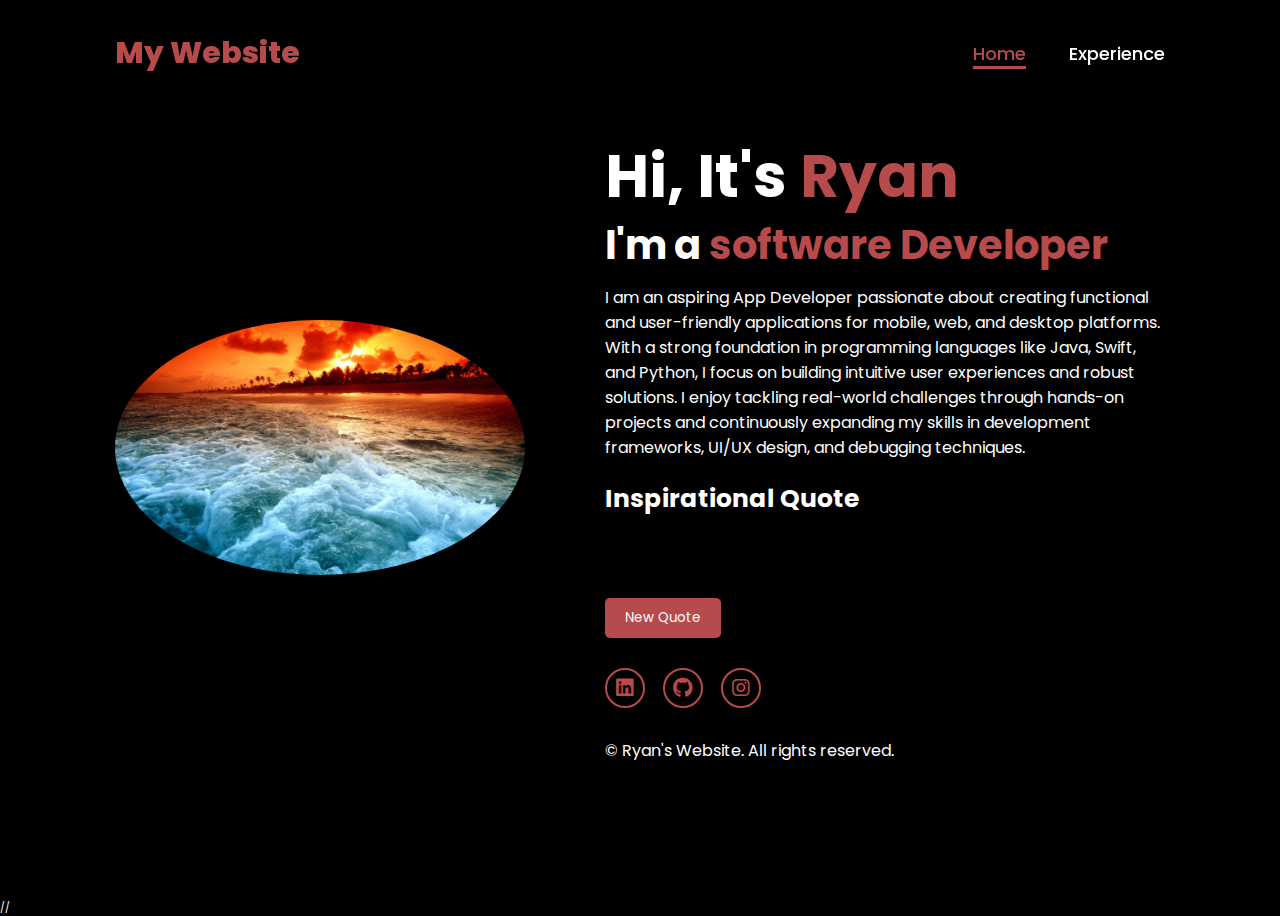
<file: index.html>
<!DOCTYPE html>
<html lang="en">
    
<head>
    <meta charset="UTF-8">
    <meta name="viewport" content="width=device-width, initial-scale=1.0">
    <link rel="stylesheet" href="https://cdnjs.cloudflare.com/ajax/libs/font-awesome/6.5.2/css/all.min.css">
    <link rel="stylesheet" href="style.css">
    <title>Portfolio Website</title>
</head>
<body>
    <header>
        <a href="#" class="logo">My Website</a>

        <nav>
            <a href="index.html" class="active"> Home</a>
             <a href="exprience.html" >Experience</a>
         </nav>
    </header>
    <section class="home">
        <div class="home-img">
            <img src="img/main.jpg" alt="">
        </div>
        <div class="home-content">
            <h1>Hi, It's <span>Ryan</span></h1>
            <h3 class="typing-text">I'm a <span></span></h3>
            <p>I am an aspiring App Developer passionate about creating functional and user-friendly applications for mobile, web, and desktop platforms. With a strong foundation in programming languages like Java, Swift, and Python, I focus on building intuitive user experiences and robust solutions. I enjoy tackling real-world challenges through hands-on projects and continuously expanding my skills in development frameworks, UI/UX design, and debugging techniques.</p>
            
            <h3 class = "Quote-Header">Inspirational Quote</h3>
            <p id="quote"></p>
            <button id="new-quote">New Quote</button>
            
            
            <div class="social-icons">
                <a href="https://www.linkedin.com/in/ryan-boodhoo-580baa2a7/" target="_blank"><i class="fa-brands fa-linkedin"></i></a>
                <a href="https://github.com/ryanboodhoo" target="_blank"><i class="fa-brands fa-github"></i></a>
                 <a href="https://www.instagram.com/ryanboodhoo8/" target="_blank"><i class="fa-brands fa-instagram"></i></a>
            </div>
            <footer>

                <p>&copy; <span id="currentYear"></span> Ryan's Website. All rights reserved.</p>
                <script src="script.js">
   
  
                 </script>
            </footer>
        </div>
    </section>
</body>
</html>
//
</file>
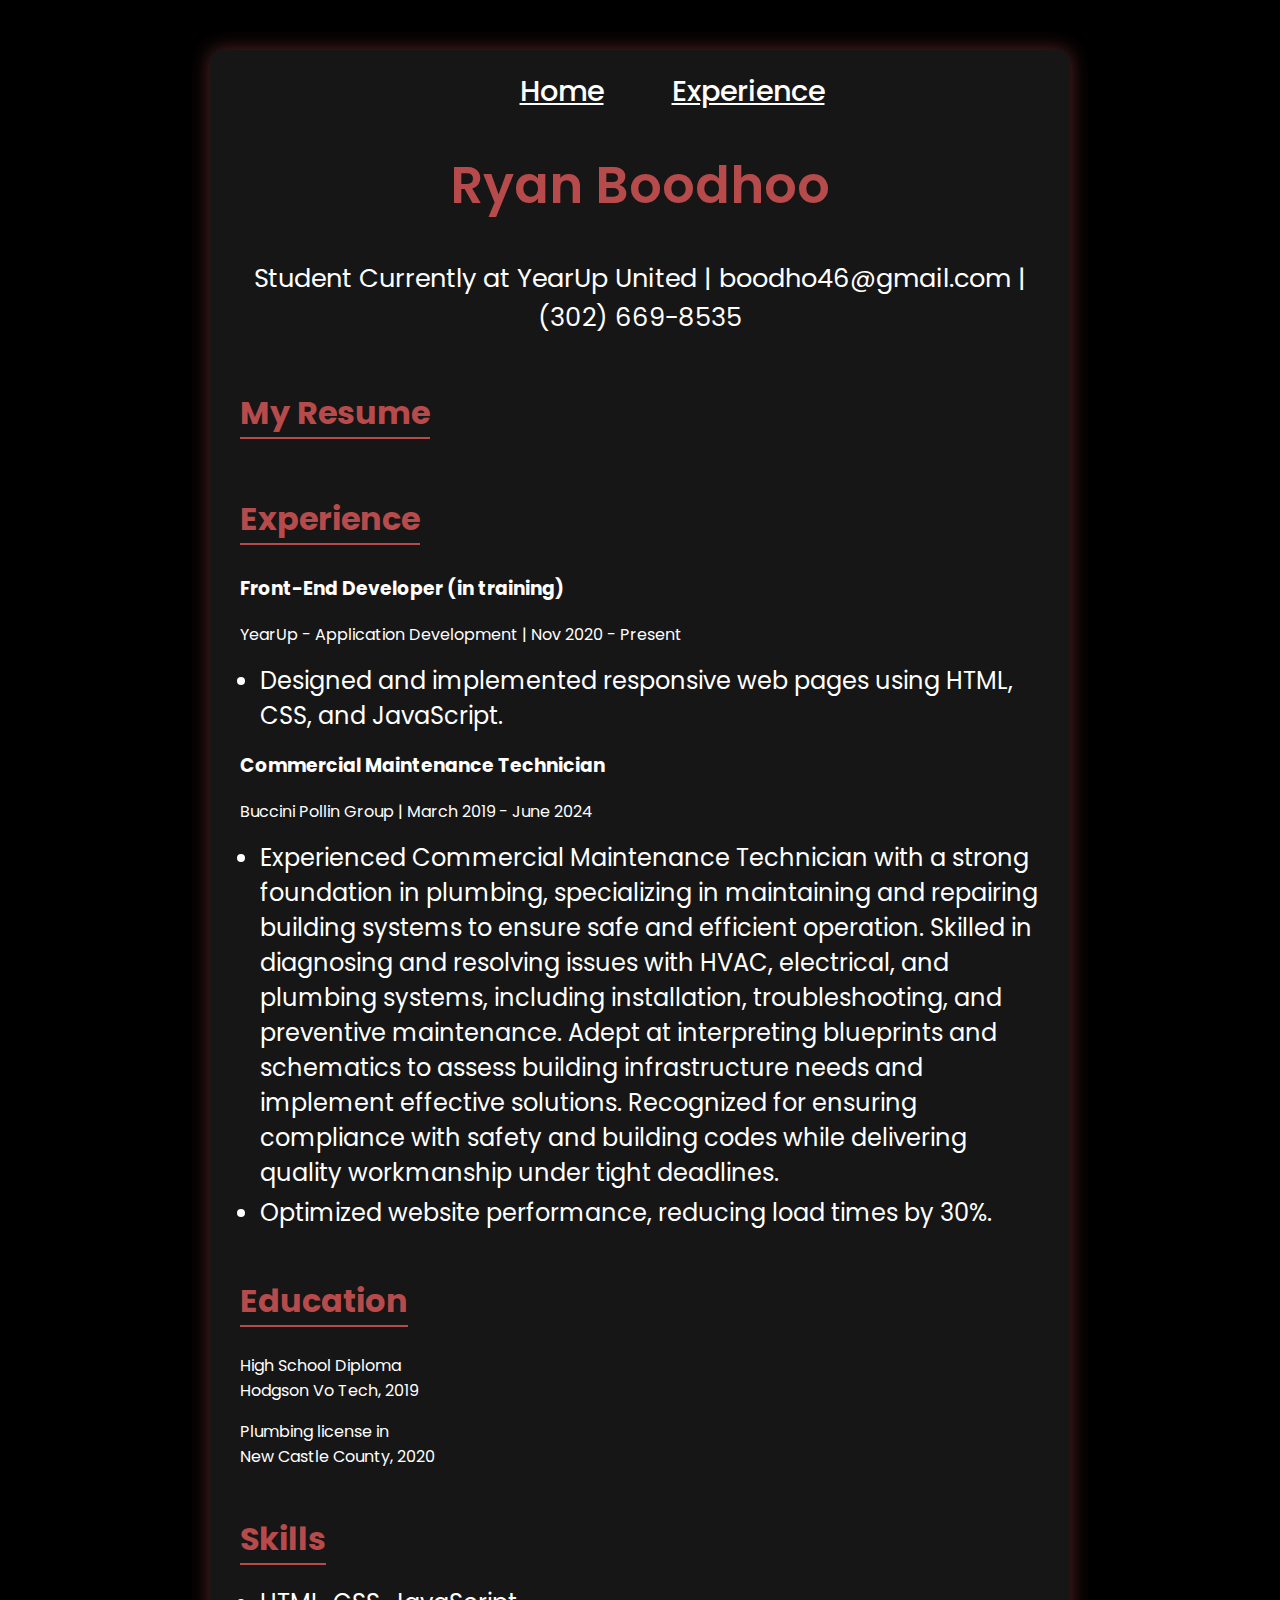
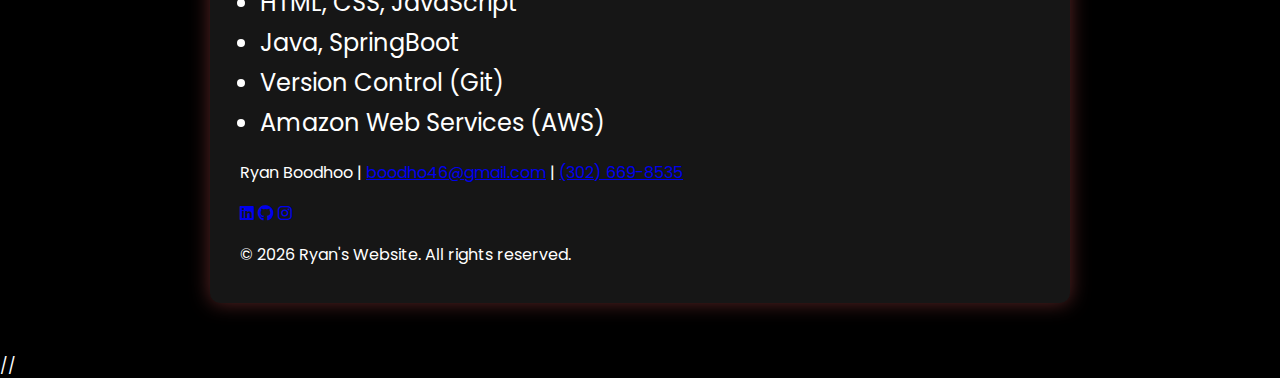
<file: exprience.html>
<!DOCTYPE html>
<html lang="en">
<head>
    <meta charset="UTF-8">
    <meta name="viewport" content="width=device-width, initial-scale=1.0">
    <link rel="stylesheet" href="https://cdnjs.cloudflare.com/ajax/libs/font-awesome/6.5.2/css/all.min.css">
    <link rel="stylesheet" href="experience.css">
    <title>Portfolio Website</title>
</head>
<body> 
    <div class="resume">
        <header>
            <nav>
                <a href="index.html">Home</a>
                <a href="exprience.html">Experience</a>
            </nav>
            <h1>Ryan Boodhoo</h1>
            <p>Student Currently at YearUp United | boodho46@gmail.com | (302) 669-8535</p>
        </header>
        <section>
            <h2>My Resume</h2>
        </section>
        <section>
            <h2>Experience</h2>
            <div class="most-recent-job">
                <h3>Front-End Developer (in training)</h3>
                <p>YearUp - Application Development | Nov 2020 - Present</p>
                <ul>
                    <li>Designed and implemented responsive web pages using HTML, CSS, and JavaScript.</li>
                </ul>
            </div>
            <div class="last-job">
                <h3>Commercial Maintenance Technician</h3>
                <p>Buccini Pollin Group | March 2019 - June 2024</p>
                <ul>
                    <li>Experienced Commercial Maintenance Technician with a strong foundation in plumbing, specializing in maintaining and repairing building systems to ensure safe and efficient operation. Skilled in diagnosing and resolving issues with HVAC, electrical, and plumbing systems, including installation, troubleshooting, and preventive maintenance. Adept at interpreting blueprints and schematics to assess building infrastructure needs and implement effective solutions. Recognized for ensuring compliance with safety and building codes while delivering quality workmanship under tight deadlines.</li>
                    <li>Optimized website performance, reducing load times by 30%.</li>
                </ul>
            </div>
        </section>
        <section>
            <h2>Education</h2>
            <p>High School Diploma<br>Hodgson Vo Tech, 2019</p>
            <p>Plumbing license in<br>New Castle County, 2020</p>
        </section>
        <section>
            <h2>Skills</h2>
            <ul>
                <li>HTML, CSS, JavaScript</li>
                <li>Java, SpringBoot</li>
                <li>Version Control (Git)</li>
                <li>Amazon Web Services (AWS)</li>
            </ul>
        </section>
        <footer>
            <div class="footer-content">
                <p>Ryan Boodhoo | <a href="mailto:boodho46@gmail.com">boodho46@gmail.com</a> | <a href="tel:+13026698535">(302) 669-8535</a></p>
                <div class="social-icons">
                    <a href="https://www.linkedin.com/in/ryan-boodhoo-580baa2a7/" target="_blank"><i class="fa-brands fa-linkedin"></i></a>
                    <a href="https://github.com/ryanboodhoo" target="_blank"><i class="fa-brands fa-github"></i></a>
                    <a href="https://www.instagram.com/ryanboodhoo8/" target="_blank"><i class="fa-brands fa-instagram"></i></a>
                </div>
            </div>
        </footer>

        <footer>
            <p>&copy; <span id="currentYear"></span> Ryan's Website. All rights reserved.</p>
            <script>
                document.getElementById("currentYear").textContent = new Date().getFullYear();
             </script>
        </footer>
        
    </div>
</body>
</html>
//
</file>
<file: style.css>
@import url('https://fonts.googleapis.com/css2?family=Poppins:wght@100;200;300;400;500;600&display=swap');

*{
    margin: 0;
    padding: 0;
    box-sizing: border-box;
    text-decoration: none;
    border: none;
    outline: none;
    font-family: 'Poppins', sans-serif;
}

html{
    font-size: 62.5%;
}

body{
    width: 100%;
    height: 100vh;
    overflow-x: hidden;
    background-color: black;
    color: white;
}

header{
    margin-top: 20px;
    position: fixed;
    top: 0;
    left: 0;
    width: 100%;
    padding: 1rem 9%;
    background-color: transparent;
    filter: drop-shadow(10px);
    display: flex;
    justify-content: space-between;
    align-items: center;
    z-index: 100;
}

.logo{
    font-size: 3rem;
    color: #b74b4b;
    font-weight: 800;
    cursor: pointer;
    transition: 0.5s ease;
}

.logo:hover{
    transform: scale(1.1);
}

nav a{
    font-size: 1.8rem;
    color: white;
    margin-left: 4rem;
    font-weight: 500;
    transition: 0.3s ease;
    border-bottom: 3px solid transparent;
}

nav a:hover,
nav a.active{
    color: #b74b4b;
    border-bottom: 3px solid #b74b4b;
}

@media(max-width:995px){
    nav{
        position: absolute;
        display: none;
        top: 0;
        right: 0;
        width: 40%;
        border-left: 3px solid #b74b4b;
        border-bottom: 3px solid #b74b4b;
        border-bottom-left-radius: 2rem;
        padding: 1rem solid;
        background-color: #161616;
        border-top: 0.1rem solid rgba(0,0,0,0.1);
    }

    nav.active{
        display: block;
    }

    nav a{
        display: block;
        font-size: 2rem;
        margin: 3rem 0;
    }

    nav a:hover,
    nav a.active{
        padding: 1rem;
        border-radius: 0.5rem;
        border-bottom: 0.5rem solid #b74b4b;
    }
}

section{
    min-height: 100vh;
    padding: 5rem 9% 5rem;
}

.home{
    display: flex;
    justify-content: center;
    align-items: center;
    gap: 8rem;
    background-color: black;
}

.home .home-content h1{
    font-size: 6rem;
    font-weight: 700;
    line-height: 1.3;
}

span{
    color: #b74b4b;
}

.home-content h3{
    font-size: 4rem;
    margin-bottom: 1rem;
    font-weight: 700;
}

.home-content p{
    font-size: 1.6rem;
}

.home-img{
    border-radius: 50%;
}

.home-img img{
    position: relative;
    width: 32vw;
    border-radius: 50%;
    box-shadow: 0 0 25px solid #b74b4b;
    cursor: pointer;
    transition: 0.2s linear;
}

.home-img img:hover{
    font-size: 1.8rem;
    font-weight: 500;
}

.social-icons a{
    display: inline-flex;
    justify-content: center;
    align-items: center;
    width: 4rem;
    height: 4rem;
    background-color: transparent;
    border: 0.2rem solid #b74b4b;
    font-size: 2rem;
    border-radius: 50%;
    margin: 3rem 1.5rem 3rem 0;
    transition: 0.3s ease;
    color: #b74b4b;
}

.social-icons a:hover{
    color: black;
    transform: scale(1.3) translateY(-5px);
    background-color: #b74b4b;
    box-shadow: 0  0 25px #b74b4b;
}

.btn{
    display: inline-block;
    padding: 1rem 2.8rem;
    background-color: black;
    border-radius: 4rem;
    font-size: 1.6rem;
    color: #b74b4b;
    letter-spacing: 0.3rem;
    font-weight: 600;
    border: 2px solid #b74b4b;
    transition: 0.3s ease;
    cursor: pointer;
}

.btn:hover{
    transform: scale3d(1.03);
    background-color: #b74b4b;
    color: black;
    box-shadow: 0 0 25px #b74b4b;
}

.typing-text{
    font-size: 34px;
    font-weight: 600;
    min-width: 280px;
}

.typing-text span{
    position: relative;
}

.typing-text span::before{
    content: "software Developer";
    color: #b74b4b;
    animation: words 20s infinite;
}

.typing-text span::after{
    content: "";
    background-color: black;
    position: absolute;
    width: calc(100% + 8px);
    height: 100%;
    border-left: 3px solid black;
    right: -8;
    animation: cursor 0.6s infinite;
}

@keyframes cursor{
    to{
        border-left: 3px solid #b74b4b;
    }
}

@keyframes words{
    0%, 20%{
        content: "Web Developer";
    }
    21%, 40%{
        content: "Developer";
    }
    41%, 60%{
        content: "Web Designer";
    }
    61%, 80%{
        content: "Youtuber";
    }
    81%, 100%{
        content: "Script Writer";
    }
}

@media (max-width: 1000px){
    .home{
        gap: 4rem;
    }
}

@media(max-width:995px){
    .home{
        flex-direction: column;
        margin: 5rem 4rem;
    }

    .home .home-content h3{
        font-size: 2.5rem;
    }

    .home-content h1{
        font-size: 5rem;
    }

    .home-img img{
        width: 70vw;
        margin-top: 4rem;
    }
}


#quote {
    font-size: 2rem;
    margin: 20px;
    padding: 20px;
    background-color: black;
    border-radius: 5px;
    box-shadow: 0 0 5px rgba(0, 0, 0, 0.2);
    align-items: left;
    padding-right: 200px;
    
}

#new-quote {
    background-color: #b74b4b;
    color: white;
    padding: 10px 20px;
    border: none;
    border-radius: 5px;
    cursor: pointer;
    transition: background-color 0.3s;
}

#new-quote:hover {
    background-color: #b74b4b;
}

/* In your CSS file */
h3.Quote-Header {
    font-size: 25px; /* Adjust the value to change the size */
    padding-top: 20px;
  }
</file>
<file: experience.css>
@import url('https://fonts.googleapis.com/css2?family=Poppins:wght@100;200;300;400;500;600&display=swap');

body {
    font-family: 'Poppins', sans-serif;
    margin: 0;
    padding: 0;
    background-color: black;
    color: white;
}

.resume {
    max-width: 800px;
    margin: 50px auto;
    background-color: #161616;
    padding: 20px 30px;
    border-radius: 10px;
    box-shadow: 0 0 20px rgba(183, 75, 75, 0.5);
}

header {
    text-align: center;
    margin-bottom: 20px;
}

header h1 {
    font-size: 3.2rem;
    color: #b74b4b;
    font-weight: 600;
}

header p {
    font-size: 1.6rem;
    color: white;
    margin-top: 5px;
}

h2 {
    color: #b74b4b;
    font-size: 2rem;
    margin-bottom: 10px;
    border-bottom: 2px solid #b74b4b;
    display: inline-block;
}

section {
    margin-bottom: 20px;
}

.experience-item h3 {
    font-size: 1.8rem;
    color: white;
    font-weight: 500;
}

.experience-item p {
    font-size: 1.6rem;
    color: #ccc;
    margin-top: 5px;
}

ul {
    margin-top: 10px;
    padding-left: 20px;
}

ul li {
    font-size: 1.5rem;
    color: white;
    margin-bottom: 5px;
}

nav a{
    font-size: 1.8rem;
    color: white;
    margin-left: 4rem;
    font-weight: 500;
    transition: 0.3s ease;
    border-bottom: 3px solid transparent;
}

nav a:hover,
nav a.active{
    color: #b74b4b;
    border-bottom: 3px solid #b74b4b;
}

@media(max-width:995px){
    nav{
        position: absolute;
        display: none;
        top: 0;
        right: 0;
        width: 40%;
        border-left: 3px solid #b74b4b;
        border-bottom: 3px solid #b74b4b;
        border-bottom-left-radius: 2rem;
        padding: 1rem solid;
        background-color: #161616;
        border-top: 0.1rem solid rgba(0,0,0,0.1);
    }

    nav.active{
        display: block;
    }

    nav a{
        display: block;
        font-size: 2rem;
        margin: 3rem 0;
    }

    nav a:hover,
    nav a.active{
        padding: 1rem;
        border-radius: 0.5rem;
        border-bottom: 0.5rem solid #b74b4b;
    }
}
</file>
